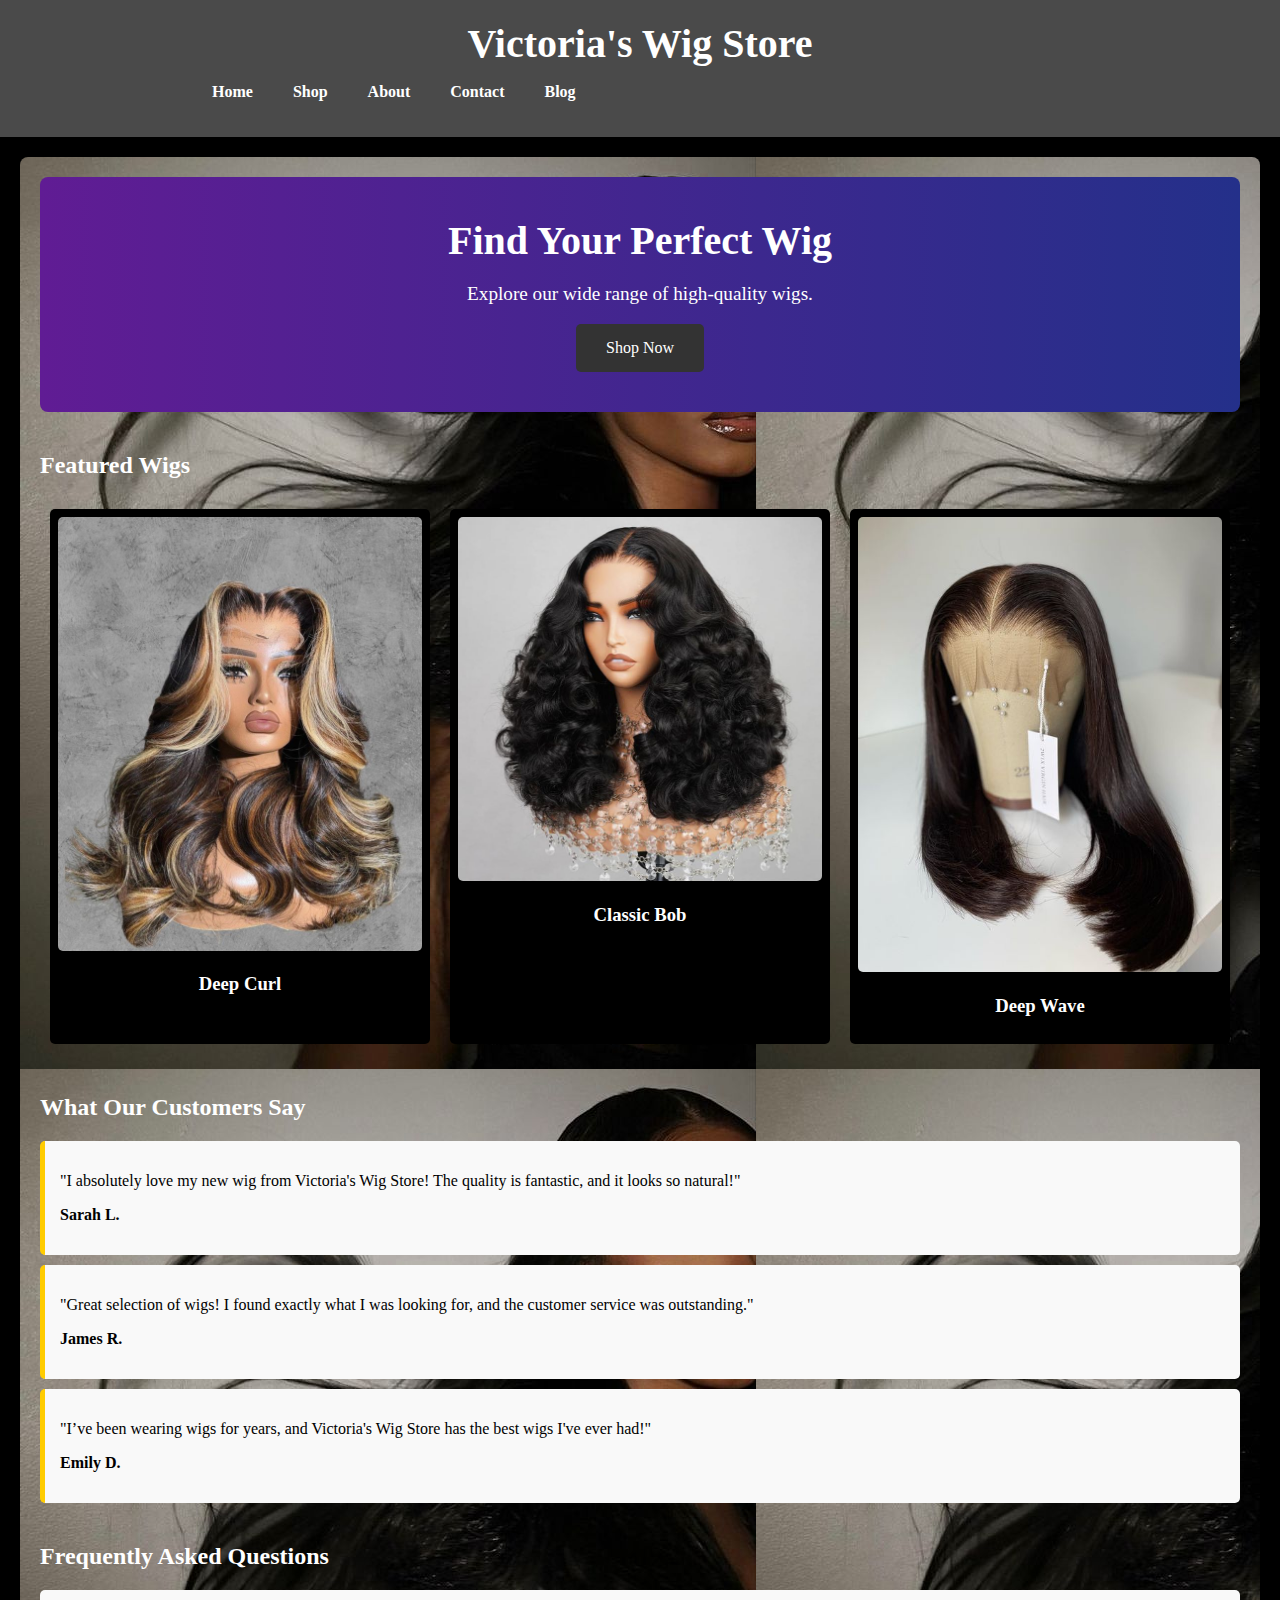
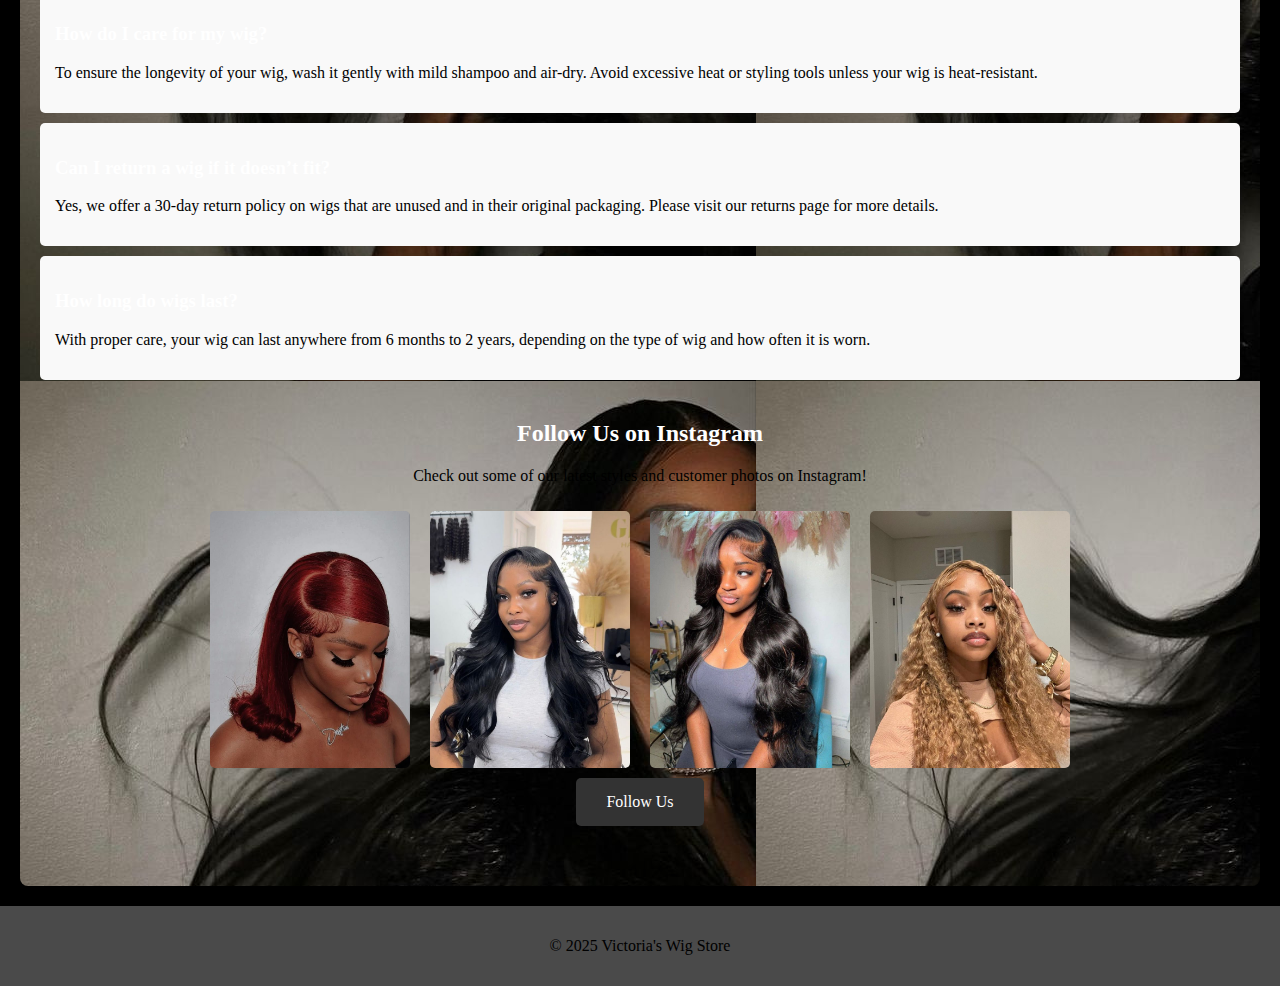
<file: index.html>
<!DOCTYPE html>
<html lang="en">
<head>
    <meta charset="UTF-8">
    <meta name="viewport" content="width=device-width, initial-scale=1.0">
    <title>V's Wig Store - Home</title>
    <link rel="stylesheet" href="style.css">
</head>
<body>
    <header class="site-header">
        <div class="container">
            <h1 class="site-title">Victoria's Wig Store</h1>
            <nav class="site-nav">
                <ul>
                    <li><a href="index.html">Home</a></li>
                    <li><a href="shop.html">Shop</a></li>
                    <li><a href="about.html">About</a></li>
                    <li><a href="contact.html">Contact</a></li>
                    <li><a href="blog.html">Blog</a></li>
                </ul>
            </nav>
        </div>
    </header>

    <main class="main-content">
        <section class="hero">
            <h2>Find Your Perfect Wig</h2>
            <p>Explore our wide range of high-quality wigs.</p>
            <a href="shop.html" class="btn">Shop Now</a>
        </section>
        <section class="featured-wigs">
            <h2>Featured Wigs</h2>
            <div class="wig-grid">
                <div class="wig-item">
                    <img src="images/wig1.jpg" alt="Wig Style 1">
                    <h3>Deep Curl</h3>
                </div>
                <div class="wig-item">
                    <img src="images/wig2.jpg" alt="Wig Style 2">
                    <h3>Classic Bob</h3>
                </div>
                <div class="wig-item">
                    <img src="images/wig3.jpg" alt="Wig Style 3">
                    <h3>Deep Wave</h3>
                </div>
            </div>
        </section>
        <section class="customer-reviews">
            <h2>What Our Customers Say</h2>
            <div class="review">
                <p>"I absolutely love my new wig from Victoria's Wig Store! The quality is fantastic, and it looks so natural!"</p>
                <p><strong>Sarah L.</strong></p>
            </div>
            <div class="review">
                <p>"Great selection of wigs! I found exactly what I was looking for, and the customer service was outstanding."</p>
                <p><strong>James R.</strong></p>
            </div>
            <div class="review">
                <p>"I’ve been wearing wigs for years, and Victoria's Wig Store has the best wigs I've ever had!"</p>
                <p><strong>Emily D.</strong></p>
            </div>
        </section>

        
        <section class="faqs">
            <h2>Frequently Asked Questions</h2>
            <div class="faq-item">
                <h3>How do I care for my wig?</h3>
                <p>To ensure the longevity of your wig, wash it gently with mild shampoo and air-dry. Avoid excessive heat or styling tools unless your wig is heat-resistant.</p>
            </div>
            <div class="faq-item">
                <h3>Can I return a wig if it doesn’t fit?</h3>
                <p>Yes, we offer a 30-day return policy on wigs that are unused and in their original packaging. Please visit our returns page for more details.</p>
            </div>
            <div class="faq-item">
                <h3>How long do wigs last?</h3>
                <p>With proper care, your wig can last anywhere from 6 months to 2 years, depending on the type of wig and how often it is worn.</p>
            </div>
        </section>

        <!-- Instagram Feed Section -->
        <section class="instagram-feed">
            <h2>Follow Us on Instagram</h2>
            <p>Check out some of our latest styles and customer photos on Instagram!</p>
            <div class="instagram-images">
                <img src="images/customer1.jpg" alt="Instagram Image 1">
                <img src="images/customer2.jpg" alt="Instagram Image 2">
                <img src="images/customer3.jpg" alt="Instagram Image 3">
                <img src="images/customer4.jpg" alt="Instagram Image 4">
            </div>
            <a href="https://www.instagram.com/victoriaswigstore" target="_blank" class="btn">Follow Us</a>
        </section>

    </main>

    <!-- Footer Section -->
    <footer class="site-footer">
        <div class="container">
            <p>&copy; 2025 Victoria's Wig Store</p>
        </div>
    </footer>
</body>
</html>
</file>
<file: style.css>
/* General Styles */
body {
    font-family: Georgia, serif;
    margin: 0;
    padding: 0;
    background-color: black;
    color: #333;
}

.container {
    width: 90%;
    max-width: 1200px;
    margin: auto;
    overflow: hidden;
}

/* Header Styles */
.site-header {
    background: #4a4a4a;
    color: #fff;
    padding: 20px 0;
    box-shadow: 0 2px 5px rgba(0, 0, 0, 0.1);
}

.site-title {
    text-align: center;
    font-size: 2.5em;
    margin: 0;
}

.site-nav ul {
    list-style: none;
    padding: 0;
    text-align: center;
}

.site-nav ul li {
    display: inline;
    margin: 0 20px;
}

.site-nav a {
    color: #fff;
    text-decoration: none;
    font-weight: bold;
    transition: color 0.3s;
}

.site-nav a:hover {
    color: #8a38d2;
}

/* Main Content Styles */
.main-content {
    padding: 20px;
    background-image: url(images/background.jpg);
    border-radius: 8px;
    box-shadow: 0 2px 10px rgba(0, 0, 0, 0.1);
    margin-top: 20px;
}

/* Hero Section */
.hero {
    text-align: center;
    padding: 40px 20px;
    background: linear-gradient(to right, #601c94, #24308a);
    color: #fff;
    border-radius: 8px;
}

.hero h2 {
    font-size: 2.5em;
    margin: 0;
    color: white;
}

.hero p {
    font-size: 1.2em;
    color: white;
}

.btn {
    display: inline-block;
    padding: 15px 30px;
    background: #333;
    color: #fff;
    text-decoration: none;
    border-radius: 5px;
    transition: background 0.3s, transform 0.3s;
}

.btn:hover {
    background: #711dbb;
    transform: scale(1.05);
}

/* Featured Wigs Section */
.featured-wigs {
    margin: 40px 0;
}

.featured-wigs h2 {
    color: white;
}

.featured-wigs h3 {
    color: white;
}

.wig-grid {
    display: flex;
    flex-wrap: wrap;
    justify-content: space-between;
}

.wig-item {
    background: #000000;
    margin: 10px;
    padding: 8px;
    border-radius: 5px;
    text-align: center;
    flex: 1 1 calc(30% - 20px);
    transition: transform 0.3s, box-shadow 0.3s;
}

.wig-item:hover {
    transform: translateY(-5px);
    box-shadow: 0 4px 15px rgba(0, 0, 0, 0.2);
}

.wig-item img {
    max-width: 100%;
    border-radius: 5px;
}

.wig-item h3 {
    color: white;
}

.wig-item p {
    color: white;
}

/* Customer Reviews Section */
.customer-reviews {
    margin: 40px 0;
}

.customer-reviews h2 {
    color: white;
}

.review {
    background: #f9f9f9;
    border-left: 5px solid #ffcc00;
    padding: 15px;
    margin: 10px 0;
    border-radius: 5px;
    
}

/* FAQs Section */
.faqs {
    margin: 40px 0;
}

.faqs h2 {
    color: white;
}

.faq-item {
    background: #f9f9f9;
    border-radius: 5px;
    padding: 15px;
    margin: 10px 0;
}

/* Instagram Feed Section */
.instagram-feed {
    margin: 40px 0;
    text-align: center;
}

.instagram-images {
    display: flex;
    justify-content: center;
    flex-wrap: wrap;
}

.instagram-images img {
    width: 200px;
    height: auto;
    margin: 10px;
    border-radius: 5px;
    transition: transform 0.3s;
}

.instagram-images img:hover {
    transform: scale(1.05);
}

/* About Page */
.team-section {
    display: flex;
    flex-wrap: wrap;
    justify-content: space-between;
    margin-bottom: 20px;
}

.team-member {
    flex: 1 1 calc(30% - 20px);
    background: #f1f1f1;
    border-radius: 8px;
    margin: 10px;
    padding: 15px;
    text-align: center;
}

.team-member img {
    border-radius: 80%;
    width: 100px;
    height: 100px;
    margin-bottom: 10px;
}

h2, h3, p {
    color: #ffffff;

}
.add-info li {
    color: white;
}

.team-member h4, p {
    color: black;
}

#map {
    height: 500px; 
    width: 100%; 
}

/* Contact Page */
.main-content {
    padding: 20px;
    margin: 20px 20px;
}

.contact-form-section {
    background-color: #fff;
    padding: 20px;
    border-radius: 5px;
    box-shadow: 0 0 10px rgba(0, 0, 0, 0.1);
}

.contact-form-section label {
    display: block;
    margin-bottom: 5px;
}

.contact-form-section input,
.contact-form-section textarea {
    width: 100%;
    padding: 10px;
    margin-bottom: 15px;
    border: 1px solid #ccc;
    border-radius: 4px;
}

.contact-form-section button {
    background-color: #5c5c5c;
    color: white;
    padding: 10px 15px;
    border: none;
    border-radius: 4px;
    cursor: pointer;
}

.contact-form-section button:hover {
    background-color: #32323289;
}

/* Blog Page */
.main-class h2 {
    color: black;
}

.blog-posts {
    margin-top: 20px;

}

.blog-post {
    margin: 30px 30px;
    padding: 15px;
    border: 1px solid #908893cc; 
    border-radius: 8px; 
    background-color: #585555ca; 
    transition: box-shadow 0.3s; 
}

.blog-post:hover {
    box-shadow: 0 4px 20px rgba(0, 0, 0 , 0.2); 
}

.blog-post h3 {
    color: #ffffff;
}

.blog-image {
    width: 10%; 
    height: auto;
    border-radius: 4px;
    margin: 10px 0;
}

.read-more {
    display: inline-block;
    margin-top: 10px;
    background-color: #abb2ba;
    color: rgb(0, 0, 0);
    padding: 10px 15px;
    text-decoration: none;
    border-radius: 4px; 
    transition: background-color 0.3s; 
}

.read-more:hover {
    background-color: #656565eb; 
}

/* Footer Styles */
.site-footer {
    background: #4a4a4a;
    color: #fff;
    text-align: center;
    padding: 15px 0;
    position: relative;
    bottom: 0;
    width: 100%;
}

@media (max-width: 600px) {
    .site-header {
        text-align: center;
    }

    .site-nav ul {
        display: block;
        padding: 0;
    }

    .site-nav ul li {
        margin: 10px 0;
    }

    .blog-post {
        margin-bottom: 20px;
    }
}

@media (min-width: 601px) and (max-width: 900px) {
    .container {
        width: 80%;
    }

    .site-nav ul {
        display: flex;
        justify-content: center;
    }

    .blog-post {
        display: flex;
        flex-direction: column;
        align-items: center;
    }

    .blog-image {
        max-width: 100%;
        height: auto;
    }
}

@media (min-width: 901px) {
    .container {
        width: 70%;
    }

    .site-nav ul {
        display: flex;
        justify-content: flex-start;
    }

    .blog-post {
        display: flex;
        flex-direction: row;
        align-items: flex-start;
    }

    .blog-image {
        width: 200px; 
        margin-right: 20px;
    }
}
</file>
